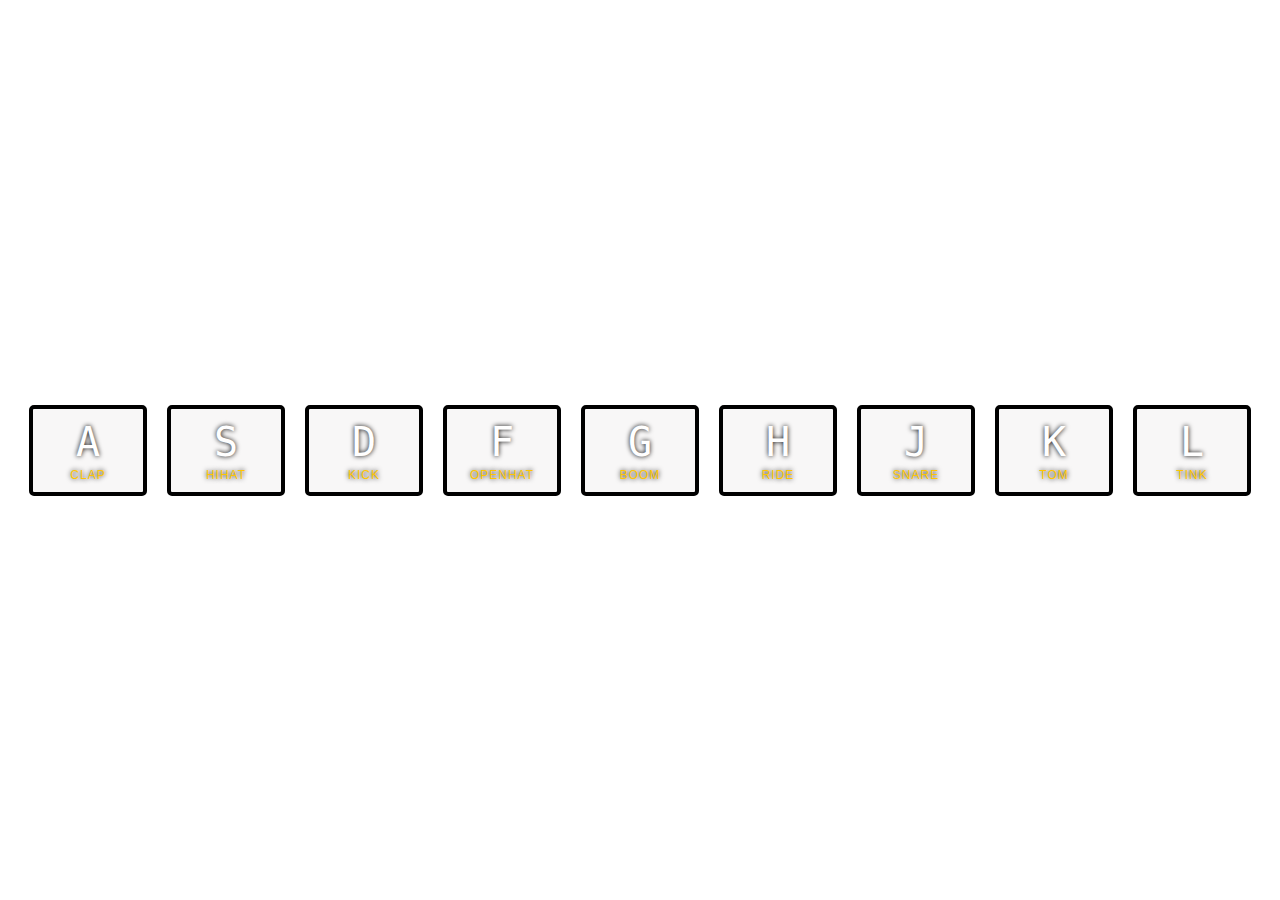
<file: 1. Drumkit/index.html>
<!DOCTYPE html>
<html lang="en">
<head>
  <meta charset="UTF-8">
  <title>JS Drum Kit</title>
  <link rel="stylesheet" href="style.css">
</head>
<body>


  <div class="keys">
    <div data-key="65" class="key">
      <kbd>A</kbd>
      <span class="sound">clap</span>
    </div>
    <div data-key="83" class="key">
      <kbd>S</kbd>
      <span class="sound">hihat</span>
    </div>
    <div data-key="68" class="key">
      <kbd>D</kbd>
      <span class="sound">kick</span>
    </div>
    <div data-key="70" class="key">
      <kbd>F</kbd>
      <span class="sound">openhat</span>
    </div>
    <div data-key="71" class="key">
      <kbd>G</kbd>
      <span class="sound">boom</span>
    </div>
    <div data-key="72" class="key">
      <kbd>H</kbd>
      <span class="sound">ride</span>
    </div>
    <div data-key="74" class="key">
      <kbd>J</kbd>
      <span class="sound">snare</span>
    </div>
    <div data-key="75" class="key">
      <kbd>K</kbd>
      <span class="sound">tom</span>
    </div>
    <div data-key="76" class="key">
      <kbd>L</kbd>
      <span class="sound">tink</span>
    </div>
  </div>

  <audio data-key="65" src="sounds/clap.wav"></audio>
  <audio data-key="83" src="sounds/hihat.wav"></audio>
  <audio data-key="68" src="sounds/kick.wav"></audio>
  <audio data-key="70" src="sounds/openhat.wav"></audio>
  <audio data-key="71" src="sounds/boom.wav"></audio>
  <audio data-key="72" src="sounds/ride.wav"></audio>
  <audio data-key="74" src="sounds/snare.wav"></audio>
  <audio data-key="75" src="sounds/tom.wav"></audio>
  <audio data-key="76" src="sounds/tink.wav"></audio>

<script>
  function playSound(e) {
    const audio = document.querySelector(`audio[data-key="${e.keyCode}"]`)
    const key = document.querySelector(`div[data-key="${e.keyCode}"]`)

    if(!audio) return;
    audio.currentTime = 0;
    audio.play();
    key.classList.add("playing");
  }

  function removeTransition (e) {
    if(e.propertyName !== "transform") return;
    this.classList.remove("playing");

  }

  const keys = document.querySelectorAll(".key");
  keys.forEach(key => key.addEventListener("transitionend", removeTransition ))
  window.addEventListener("keydown", playSound)

</script>


</body>
</html>
</file>
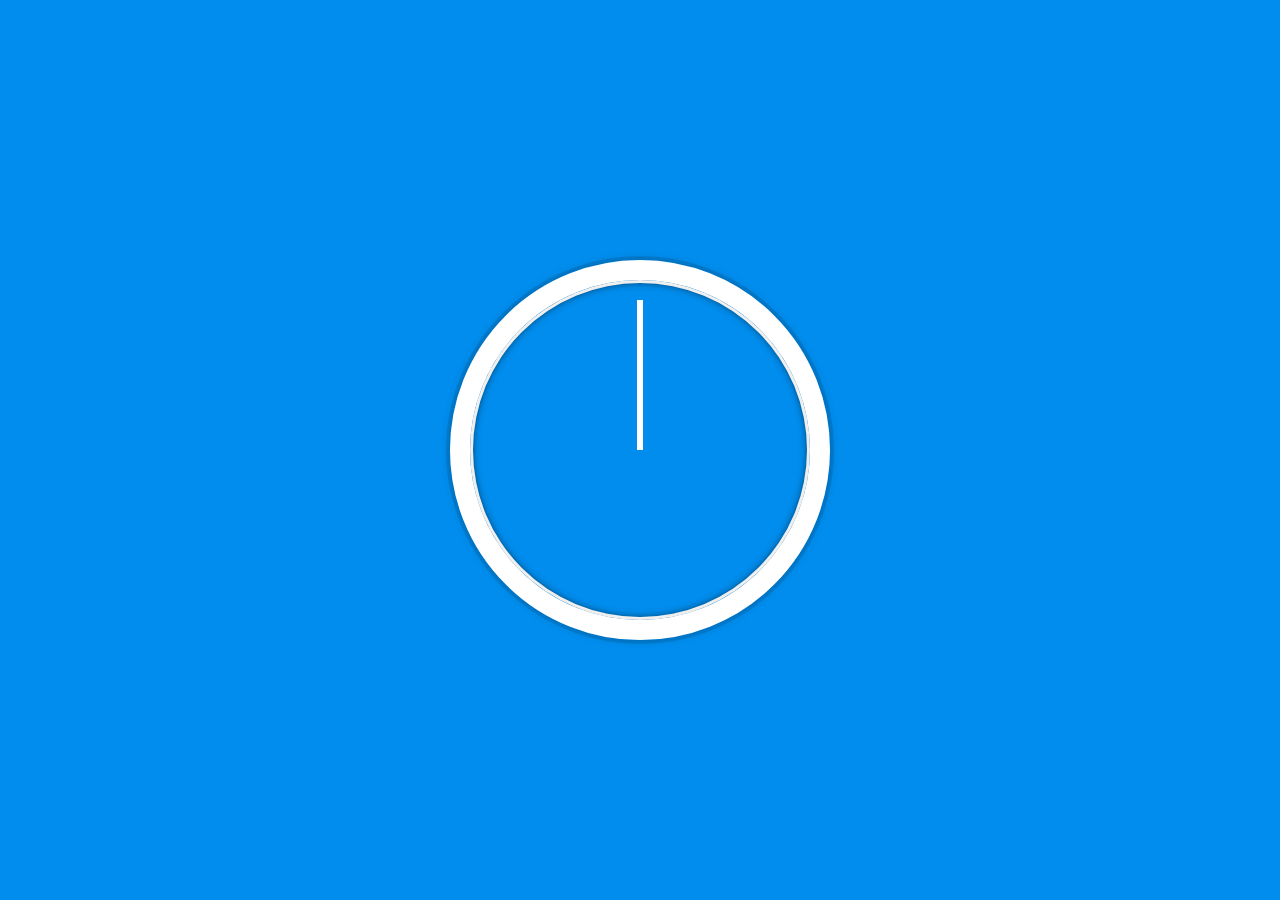
<file: 2. Clock/index.html>
<!DOCTYPE html>
<html lang="en">
<head>
  <meta charset="UTF-8">
  <title>JS + CSS Clock</title>
</head>
<body>


    <div class="clock">
      <div class="clock-face">
        <div class="hand hour-hand"></div>
        <div class="hand min-hand"></div>
        <div class="hand second-hand"></div>
      </div>
    </div>


  <style>
    html {
      background: #018DED url(https://images.unsplash.com/photo-1543053976-476d89a9a0d7?ixlib=rb-1.2.1&ixid=eyJhcHBfaWQiOjEyMDd9&auto=format&fit=crop&w=1050&q=80);
      background-size: cover;
      font-family: 'helvetica neue';
      text-align: center;
      font-size: 10px;
    }

    body {
      margin: 0;
      font-size: 2rem;
      display: flex;
      flex: 1;
      min-height: 100vh;
      align-items: center;
    }

    .clock {
      width: 30rem;
      height: 30rem;
      border: 20px solid white;
      border-radius: 50%;
      margin: 50px auto;
      position: relative;
      padding: 2rem;
      box-shadow:
        0 0 0 4px rgba(0,0,0,0.1),
        inset 0 0 0 3px #EFEFEF,
        inset 0 0 10px black,
        0 0 10px rgba(0,0,0,0.2);
    }

    .clock-face {
      position: relative;
      width: 100%;
      height: 100%;
      transform: translateY(-3px); /* account for the height of the clock hands */
    }

    .hand {
      width: 50%;
      height: 6px;
      background: white;
      position: absolute;
      top: 50%;
      transform-origin: 100%;
      transform: rotate(90deg);
      transition: all 0.5s;
    }

  </style>

  <script>
    const secondHand = document.querySelector(".second-hand");
    const minuteHand = document.querySelector(".min-hand");
    const hourHand = document.querySelector(".hour-hand");

    const setDate = () => {
      const now = new Date();
      const seconds = now.getSeconds();
      const secDegs = ((seconds / 60) * 360) + 90;
      secondHand.style.transform = `rotate(${secDegs}deg)`

      const mins = now.getMinutes();
      const minDegs = ((mins / 60) * 360) + ((seconds / 60) * 6) + 90;
      minuteHand.style.transform = `rotate(${minDegs}deg)`

      const hours = now.getHours();
      const hourDegs = ((hours / 12) * 360) + ((mins / 60) * 30) + 90;
      hourHand.style.transform = `rotate(${hourDegs}deg)`
      console.log(`${hours}:${mins}:${seconds}`)
    }

    setInterval(setDate, 1000);
  </script>
</body>
</html>
</file>
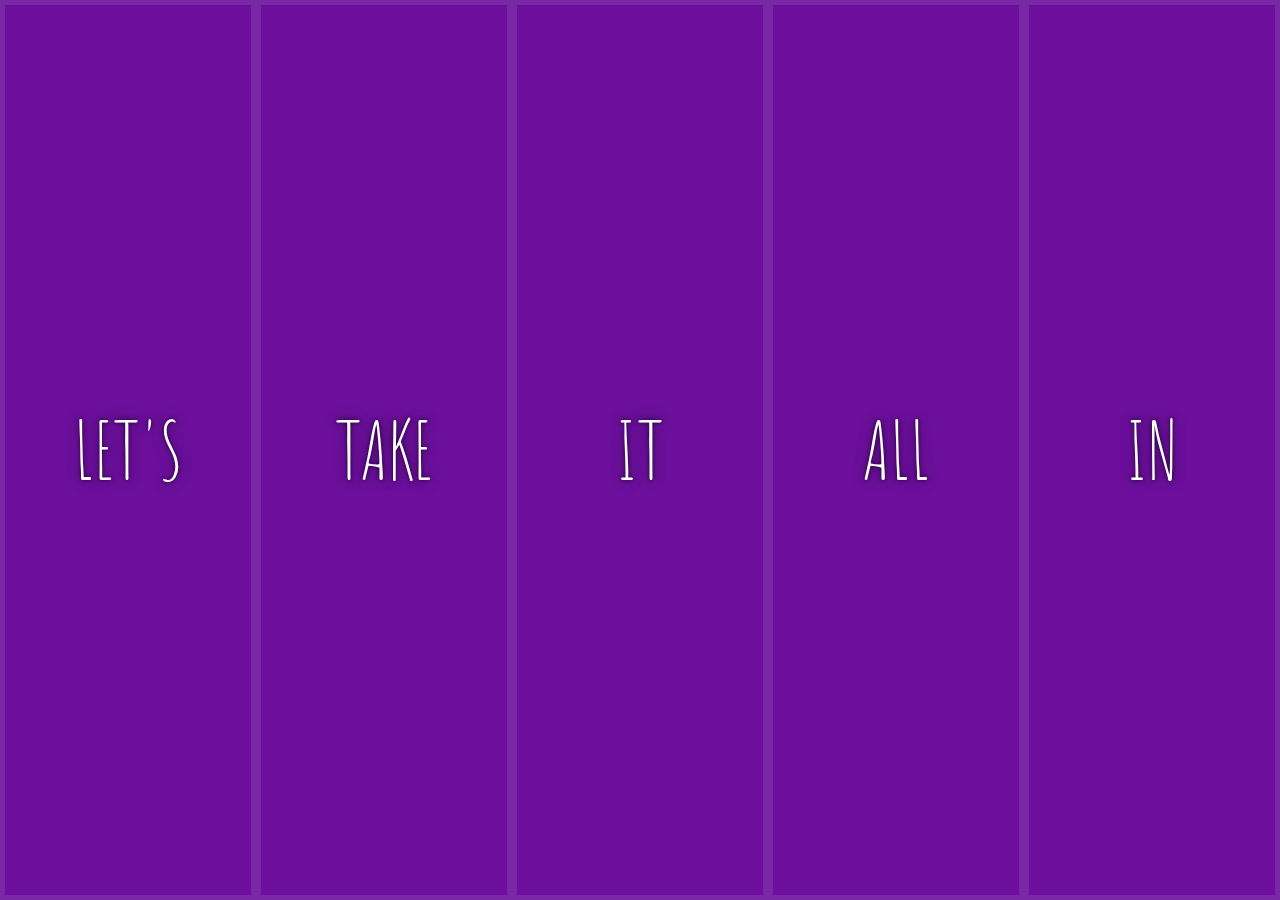
<file: 5. Flex Gallery/index.html>
<!DOCTYPE html>
<html lang="en">
<head>
  <meta charset="UTF-8">
  <title>Flex Panels 💪</title>
  <link href='https://fonts.googleapis.com/css?family=Amatic+SC' rel='stylesheet' type='text/css'>
</head>
<body>
  <style>
    html {
      box-sizing: border-box;
      background: #ffc600;
      font-family: 'helvetica neue';
      font-size: 20px;
      font-weight: 200;
    }
    
    body {
      margin: 0;
    }
    
    *, *:before, *:after {
      box-sizing: inherit;
    }

    .panels {
      min-height: 100vh;
      overflow: hidden;
      display: flex;
    }

    .panel {
      background: #6B0F9C;
      box-shadow: inset 0 0 0 5px rgba(255,255,255,0.1);
      color: white;
      text-align: center;
      align-items: center;
      /* Safari transitionend event.propertyName === flex */
      /* Chrome + FF transitionend event.propertyName === flex-grow */
      transition:
        font-size 0.7s cubic-bezier(0.61,-0.19, 0.7,-0.11),
        flex 0.7s cubic-bezier(0.61,-0.19, 0.7,-0.11),
        background 0.2s;
      font-size: 20px;
      background-size: cover;
      background-position: center;
      display: flex;
      flex-direction: column;
      flex: 1;
      justify-content: center;
      align-items: center;
    }

    .panel1 { background-image:url(https://source.unsplash.com/gYl-UtwNg_I/1500x1500); }
    .panel2 { background-image:url(https://source.unsplash.com/rFKUFzjPYiQ/1500x1500); }
    .panel3 { background-image:url(https://images.unsplash.com/photo-1465188162913-8fb5709d6d57?ixlib=rb-0.3.5&q=80&fm=jpg&crop=faces&cs=tinysrgb&w=1500&h=1500&fit=crop&s=967e8a713a4e395260793fc8c802901d); }
    .panel4 { background-image:url(https://source.unsplash.com/ITjiVXcwVng/1500x1500); }
    .panel5 { background-image:url(https://source.unsplash.com/3MNzGlQM7qs/1500x1500); }

    /* Flex Children */
    .panel > * {
      margin: 0;
      width: 100%;
      transition: transform 0.5s;
      flex: 1 0 auto;
      display: flex;
      justify-content: center;
      align-items: center;
    }

    .panel > *:first-child {
      transform: translateY(-100%);
    }
    .panel > *:last-child {
      transform: translateY(100%);
    }
    .panel.open-active > *:first-child {
      transform: translateY(0);
    }
    .panel.open-active > *:last-child {
      transform: translateY(0);
    }


    .panel p {
      text-transform: uppercase;
      font-family: 'Amatic SC', cursive;
      text-shadow: 0 0 4px rgba(0, 0, 0, 0.72), 0 0 14px rgba(0, 0, 0, 0.45);
      font-size: 2em;
    }
    
    .panel p:nth-child(2) {
      font-size: 4em;
    }

    .panel.open {
      font-size: 40px;
      flex: 5;
    }

  </style>


  <div class="panels">
    <div class="panel panel1">
      <p>Hey</p>
      <p>Let's</p>
      <p>Dance</p>
    </div>
    <div class="panel panel2">
      <p>Give</p>
      <p>Take</p>
      <p>Receive</p>
    </div>
    <div class="panel panel3">
      <p>Experience</p>
      <p>It</p>
      <p>Today</p>
    </div>
    <div class="panel panel4">
      <p>Give</p>
      <p>All</p>
      <p>You can</p>
    </div>
    <div class="panel panel5">
      <p>Life</p>
      <p>In</p>
      <p>Motion</p>
    </div>
  </div>

  <script>

    const panels = document.querySelectorAll(".panel");

    function toggleOpen() {
      this.classList.toggle("open");
    }

    function toggleActive(e) {
      if(e.propertyName.includes("flex-grow")) {
        this.classList.toggle("open-active");
      }
    }

    panels.forEach((panel) => {
      panel.addEventListener("click", toggleOpen)
      panel.addEventListener("transitionend", toggleActive)

    });

  </script>



</body>
</html>
</file>
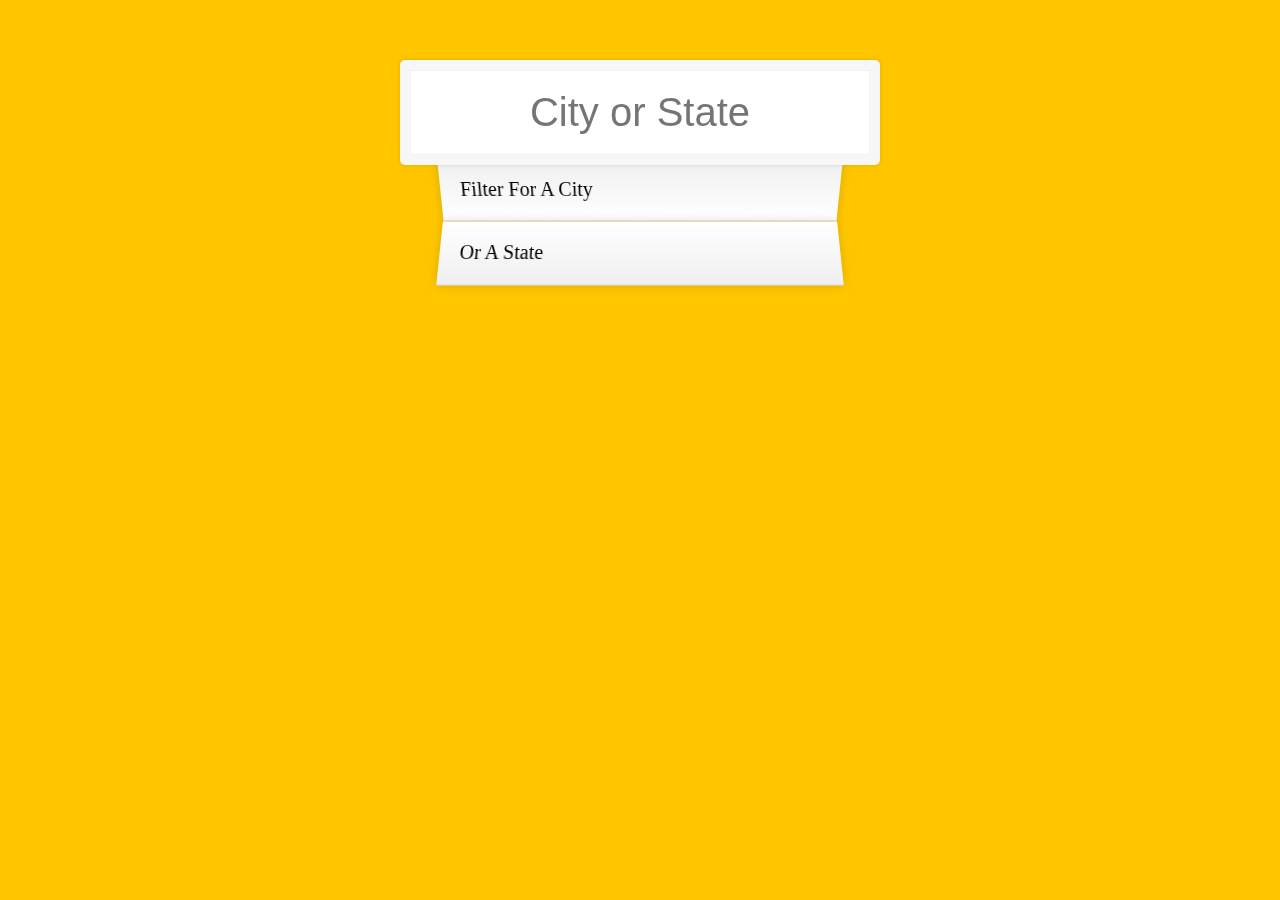
<file: 6. Ajax Search/index.html>
<!DOCTYPE html>
<html lang="en">

<head>
  <meta charset="UTF-8">
  <title>Type Ahead 👀</title>
  <link rel="stylesheet" href="style.css">
</head>

<body>

  <form class="search-form">
    <input type="text" class="search" placeholder="City or State">
    <ul class="suggestions">
      <li>Filter for a city</li>
      <li>or a state</li>
    </ul>
  </form>
  <script>
    const endpoint =
      'https://gist.githubusercontent.com/Miserlou/c5cd8364bf9b2420bb29/raw/2bf258763cdddd704f8ffd3ea9a3e81d25e2c6f6/cities.json';

    const cities = [];

    fetch(endpoint)
      .then(res => res.json())
      .then(data => cities.push(...data));

    function findMatches(search) {
      search = search.toLowerCase();
      return cities.filter(({
        city,
        state
      }) => {
        return city.toLowerCase().includes(search) || state.toLowerCase().includes(search);
      })
    }

    function numberWithCommas(x) {
      return x.toString().replace(/\B(?=(\d{3})+(?!\d))/g, ',');
    }

    function displayMatches() {
      const matchArr = findMatches(this.value)

      const html = matchArr.map(({
        city,
        state,
        population
      }) => {
        const regex = new RegExp(this.value, "gi");
        const cityName = city.replace(regex, `<span class="hl">${this.value}</span>`)
        const stateName = state.replace(regex, `<span class="hl">${this.value}</span>`)

        return `
        <li>
          <span class="name">${cityName}, ${stateName}</span>
          <span class="population">Population: ${numberWithCommas(population)}</span>
        </li>
        `
      }).join("");
      suggestions.innerHTML = html;
    }

    const searchInput = document.querySelector(".search");
    const suggestions = document.querySelector(".suggestions");

    searchInput.addEventListener("change", displayMatches);
    searchInput.addEventListener("keyup", displayMatches);
  </script>
</body>

</html>
</file>
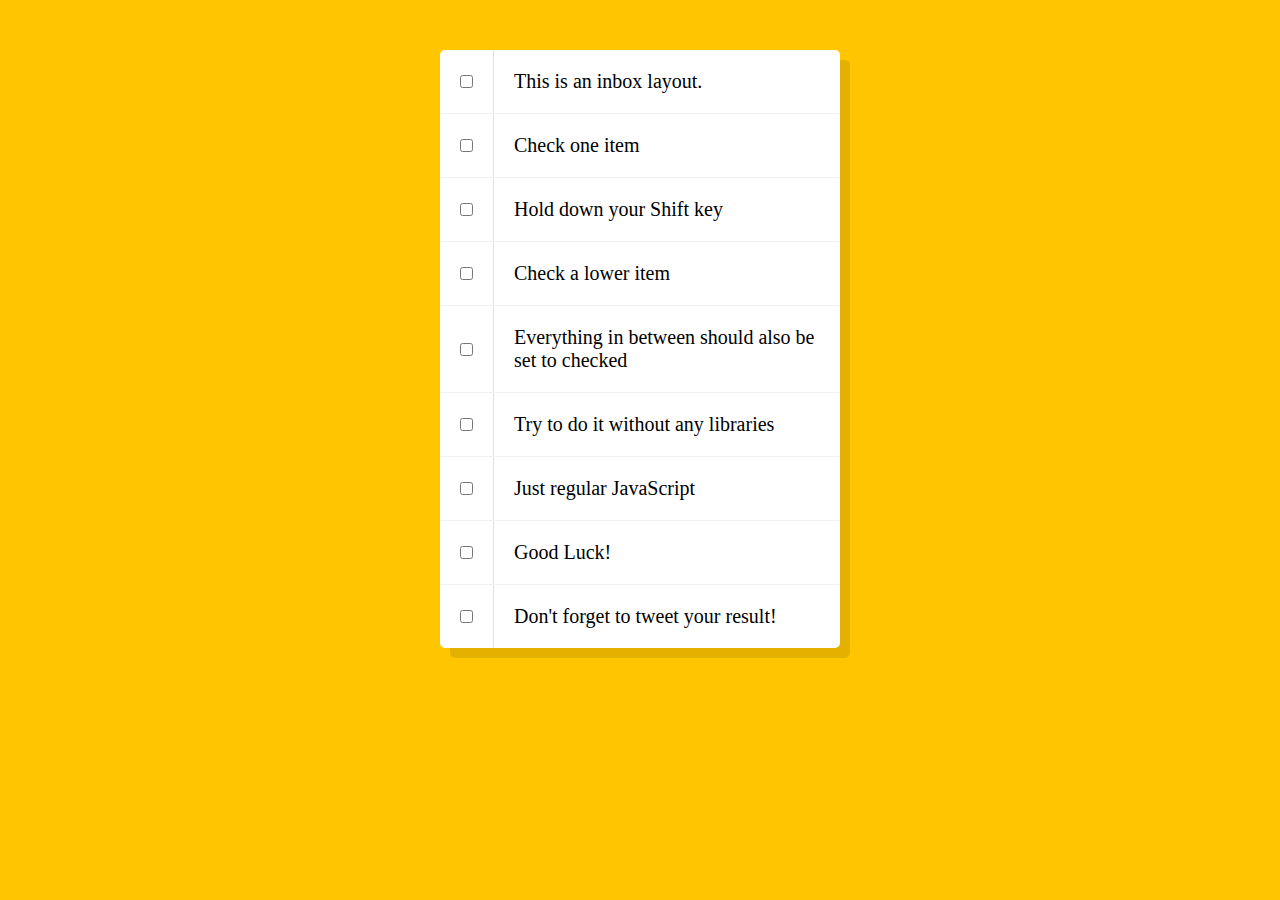
<file: 9. Check Boxes/index.html>
<!DOCTYPE html>
<html lang="en">

<head>
  <meta charset="UTF-8">
  <title>Hold Shift to Check Multiple Checkboxes</title>
</head>

<body>
  <style>
    html {
      font-family: sans-serif;
      background: #ffc600;
    }

    .inbox {
      max-width: 400px;
      margin: 50px auto;
      background: white;
      border-radius: 5px;
      box-shadow: 10px 10px 0 rgba(0, 0, 0, 0.1);
    }

    .item {
      display: flex;
      align-items: center;
      border-bottom: 1px solid #F1F1F1;
    }

    .item:last-child {
      border-bottom: 0;
    }

    input:checked+p {
      background: #F9F9F9;
      text-decoration: line-through;
    }

    input[type="checkbox"] {
      margin: 20px;
    }

    p {
      margin: 0;
      padding: 20px;
      transition: background 0.2s;
      flex: 1;
      font-family: 'helvetica neue';
      font-size: 20px;
      font-weight: 200;
      border-left: 1px solid #D1E2FF;
    }
  </style>

  <div class="inbox">
    <div class="item">
      <input type="checkbox">
      <p>This is an inbox layout.</p>
    </div>
    <div class="item">
      <input type="checkbox">
      <p>Check one item</p>
    </div>
    <div class="item">
      <input type="checkbox">
      <p>Hold down your Shift key</p>
    </div>
    <div class="item">
      <input type="checkbox">
      <p>Check a lower item</p>
    </div>
    <div class="item">
      <input type="checkbox">
      <p>Everything in between should also be set to checked</p>
    </div>
    <div class="item">
      <input type="checkbox">
      <p>Try to do it without any libraries</p>
    </div>
    <div class="item">
      <input type="checkbox">
      <p>Just regular JavaScript</p>
    </div>
    <div class="item">
      <input type="checkbox">
      <p>Good Luck!</p>
    </div>
    <div class="item">
      <input type="checkbox">
      <p>Don't forget to tweet your result!</p>
    </div>
  </div>

  <script>
    const checkboxes = document.querySelectorAll('.inbox input[type="checkbox"]');

    function handleCheck(e) {
      let inBetween = false;
      if (e.shiftKey && this.checked) {
        checkboxes.forEach(checkbox => {
          if (checkbox === this || checkbox === lastChecked) inBetween = !inBetween;
          if (inBetween) checkbox.checked = true;
        });
      }
      lastChecked = this;
    }

    checkboxes.forEach(checkbox => checkbox.addEventListener('click', handleCheck));
  </script>
</body>

</html>
</file>
<file: 1. Drumkit/style.css>
html {
  font-size: 10px;
  background: url(https://images.unsplash.com/photo-1534156039819-c89418369a4f?ixlib=rb-1.2.1&ixid=eyJhcHBfaWQiOjEyMDd9&auto=format&fit=crop&w=1950&q=80) bottom center;
  background-size: cover;
}

body,html {
  margin: 0;
  padding: 0;
  font-family: sans-serif;
}

.keys {
  display: flex;
  flex: 1;
  min-height: 100vh;
  align-items: center;
  justify-content: center;
}

.key {
  border: .4rem solid black;
  border-radius: .5rem;
  margin: 1rem;
  font-size: 1.5rem;
  padding: 1rem .5rem;
  transition: all .07s ease;
  width: 10rem;
  text-align: center;
  color: white;
  background: rgba(238, 234, 234, 0.4);
  text-shadow: 0 0 .5rem black;
}

.playing {
  transform: scale(1.1);
  border-color: #ffc600;
  box-shadow: 0 0 1rem #ffc600;
}

kbd {
  display: block;
  font-size: 4rem;
}

.sound {
  font-size: 1.2rem;
  text-transform: uppercase;
  letter-spacing: .1rem;
  color: #ffc600;
}
</file>
<file: 6. Ajax Search/style.css>
html {
  box-sizing: border-box;
  background: #ffc600;
  font-family: 'helvetica neue';
  font-size: 20px;
  font-weight: 200;
}

*,
*:before,
*:after {
  box-sizing: inherit;
}

input {
  width: 100%;
  padding: 20px;
}

.search-form {
  max-width: 400px;
  margin: 50px auto;
}

input.search {
  margin: 0;
  text-align: center;
  outline: 0;
  border: 10px solid #F7F7F7;
  width: 120%;
  left: -10%;
  position: relative;
  top: 10px;
  z-index: 2;
  border-radius: 5px;
  font-size: 40px;
  box-shadow: 0 0 5px rgba(0, 0, 0, 0.12), inset 0 0 2px rgba(0, 0, 0, 0.19);
}

.suggestions {
  margin: 0;
  padding: 0;
  position: relative;
  /*perspective: 20px;*/
}

.suggestions li {
  background: white;
  list-style: none;
  border-bottom: 1px solid #D8D8D8;
  box-shadow: 0 0 10px rgba(0, 0, 0, 0.14);
  margin: 0;
  padding: 20px;
  transition: background 0.2s;
  display: flex;
  justify-content: space-between;
  text-transform: capitalize;
}

.suggestions li:nth-child(even) {
  transform: perspective(100px) rotateX(3deg) translateY(2px) scale(1.001);
  background: linear-gradient(to bottom, #ffffff 0%, #EFEFEF 100%);
}

.suggestions li:nth-child(odd) {
  transform: perspective(100px) rotateX(-3deg) translateY(3px);
  background: linear-gradient(to top, #ffffff 0%, #EFEFEF 100%);
}

span.population {
  font-size: 15px;
}

.hl {
  background: #ffc600;
}
</file>
